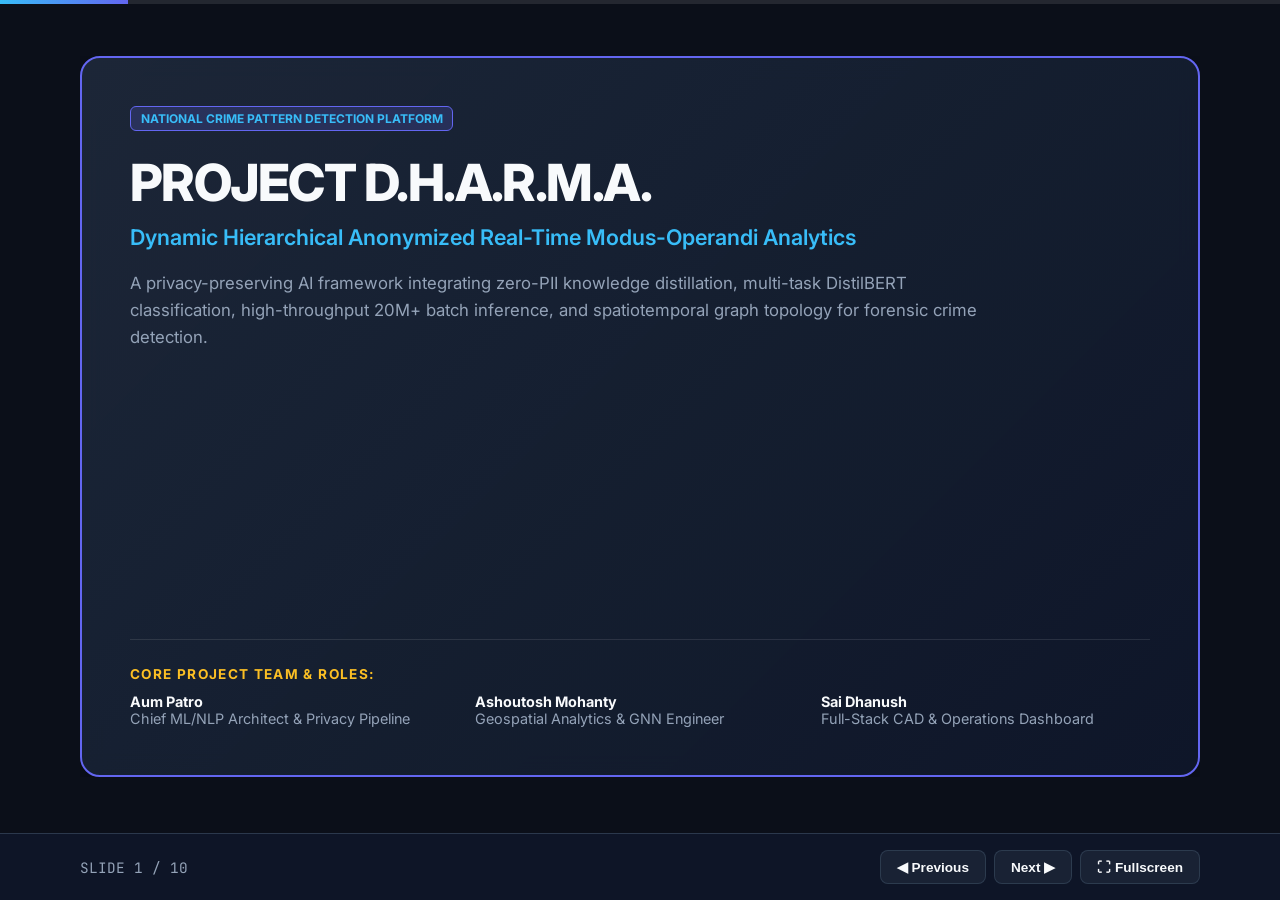
<file: docs/presentation/presentation.html>
<!DOCTYPE html>
<html lang="en">
<head>
  <meta charset="UTF-8">
  <meta name="viewport" content="width=device-width, initial-scale=1.0">
  <title>Project D.H.A.R.M.A. — Presentation Deck</title>
  <link rel="preconnect" href="https://fonts.googleapis.com">
  <link rel="preconnect" href="https://fonts.gstatic.com" crossorigin>
  <link href="https://fonts.googleapis.com/css2?family=Inter:wght@300;400;500;600;700;800&family=JetBrains+Mono:wght@400;600&display=swap" rel="stylesheet">
  <style>
    :root {
      --bg: #0b0f19;
      --card-bg: rgba(30, 41, 59, 0.7);
      --card-border: rgba(51, 65, 85, 0.8);
      --cyan: #38bdf8;
      --indigo: #6366f1;
      --emerald: #34d399;
      --amber: #fbbf24;
      --rose: #f43f5e;
      --text-main: #f8fafc;
      --text-muted: #94a3b8;
    }

    * {
      box-sizing: border-box;
      margin: 0;
      padding: 0;
    }

    body {
      font-family: 'Inter', sans-serif;
      background-color: var(--bg);
      color: var(--text-main);
      overflow: hidden;
      height: 100vh;
      width: 100vw;
      display: flex;
      flex-direction: column;
      user-select: none;
    }

    /* Top Progress Bar */
    #progress-bar-container {
      width: 100%;
      height: 4px;
      background: rgba(255, 255, 255, 0.1);
      position: fixed;
      top: 0;
      left: 0;
      z-index: 100;
    }

    #progress-bar {
      height: 100%;
      width: 10%;
      background: linear-gradient(90deg, var(--cyan), var(--indigo));
      transition: width 0.3s ease;
    }

    /* Presentation Container */
    #deck {
      flex: 1;
      position: relative;
      width: 100%;
      height: 100%;
      overflow: hidden;
    }

    .slide {
      position: absolute;
      top: 0;
      left: 0;
      width: 100%;
      height: 100%;
      padding: 3.5rem 5rem;
      display: flex;
      flex-direction: column;
      opacity: 0;
      visibility: hidden;
      transform: translateX(40px);
      transition: all 0.4s cubic-bezier(0.16, 1, 0.3, 1);
    }

    .slide.active {
      opacity: 1;
      visibility: visible;
      transform: translateX(0);
    }

    /* Header */
    .slide-category {
      font-size: 0.85rem;
      font-weight: 700;
      text-transform: uppercase;
      letter-spacing: 0.15em;
      color: var(--cyan);
      margin-bottom: 0.4rem;
      display: flex;
      align-items: center;
      gap: 0.5rem;
    }

    .slide-category::before {
      content: '';
      display: inline-block;
      width: 8px;
      height: 8px;
      background: var(--cyan);
      border-radius: 50%;
    }

    .slide-title {
      font-size: 2.2rem;
      font-weight: 800;
      color: var(--text-main);
      margin-bottom: 1.5rem;
      letter-spacing: -0.02em;
    }

    .slide-content {
      flex: 1;
      display: flex;
      gap: 1.5rem;
      overflow: hidden;
    }

    /* Cards */
    .card {
      background: var(--card-bg);
      border: 1px solid var(--card-border);
      border-radius: 1rem;
      padding: 1.5rem;
      backdrop-filter: blur(12px);
      flex: 1;
      display: flex;
      flex-direction: column;
      box-shadow: 0 10px 25px -5px rgba(0, 0, 0, 0.4);
    }

    .card-title {
      font-size: 1.15rem;
      font-weight: 700;
      color: var(--cyan);
      margin-bottom: 1rem;
      display: flex;
      align-items: center;
      gap: 0.5rem;
      border-bottom: 1px solid rgba(255, 255, 255, 0.08);
      padding-bottom: 0.6rem;
    }

    .card p, .card li {
      font-size: 0.95rem;
      line-height: 1.55;
      color: var(--text-muted);
    }

    .card ul {
      list-style-type: none;
    }

    .card li {
      margin-bottom: 0.75rem;
      position: relative;
      padding-left: 1.25rem;
    }

    .card li::before {
      content: '•';
      position: absolute;
      left: 0;
      color: var(--cyan);
      font-weight: bold;
    }

    .card strong {
      color: var(--text-main);
    }

    .badge {
      display: inline-block;
      padding: 0.25rem 0.6rem;
      background: rgba(99, 102, 241, 0.2);
      border: 1px solid var(--indigo);
      color: var(--cyan);
      font-size: 0.75rem;
      font-weight: 700;
      border-radius: 0.375rem;
      margin-bottom: 0.75rem;
      text-transform: uppercase;
    }

    /* Tables */
    table {
      width: 100%;
      border-collapse: collapse;
      font-size: 0.9rem;
      text-align: left;
    }

    th {
      background: rgba(99, 102, 241, 0.25);
      color: var(--cyan);
      padding: 0.75rem 1rem;
      font-weight: 700;
      border: 1px solid var(--card-border);
    }

    td {
      padding: 0.65rem 1rem;
      border: 1px solid var(--card-border);
      color: var(--text-muted);
    }

    tr:nth-child(even) td {
      background: rgba(15, 23, 42, 0.4);
    }

    .status-badge {
      display: inline-block;
      padding: 0.15rem 0.5rem;
      border-radius: 0.25rem;
      font-size: 0.75rem;
      font-weight: 700;
      background: rgba(52, 211, 153, 0.2);
      color: var(--emerald);
      border: 1px solid var(--emerald);
    }

    /* Controls Footer */
    #controls {
      display: flex;
      justify-content: space-between;
      align-items: center;
      padding: 1rem 5rem;
      background: rgba(15, 23, 42, 0.9);
      border-top: 1px solid var(--card-border);
      z-index: 50;
    }

    .slide-number {
      font-family: 'JetBrains Mono', monospace;
      font-size: 0.9rem;
      color: var(--text-muted);
    }

    .btn-group {
      display: flex;
      gap: 0.5rem;
    }

    .btn {
      background: var(--card-bg);
      border: 1px solid var(--card-border);
      color: var(--text-main);
      padding: 0.5rem 1rem;
      border-radius: 0.5rem;
      cursor: pointer;
      font-weight: 600;
      font-size: 0.85rem;
      transition: all 0.2s;
    }

    .btn:hover {
      background: var(--indigo);
      border-color: var(--indigo);
    }

    /* Title Slide Custom */
    .title-banner {
      background: linear-gradient(135deg, rgba(30, 41, 59, 0.9), rgba(15, 23, 42, 0.95));
      border: 2px solid var(--indigo);
      padding: 3rem;
      border-radius: 1.25rem;
      display: flex;
      flex-direction: column;
      justify-content: space-between;
    }
  </style>
</head>
<body>

  <div id="progress-bar-container">
    <div id="progress-bar"></div>
  </div>

  <div id="deck">

    <!-- SLIDE 1 -->
    <div class="slide active">
      <div class="slide-content">
        <div class="card title-banner">
          <div>
            <div class="badge">NATIONAL CRIME PATTERN DETECTION PLATFORM</div>
            <h1 style="font-size: 3.2rem; font-weight: 800; margin: 0.5rem 0; letter-spacing: -0.03em;">PROJECT D.H.A.R.M.A.</h1>
            <p style="font-size: 1.35rem; color: var(--cyan); font-weight: 600; margin-bottom: 1rem;">
              Dynamic Hierarchical Anonymized Real-Time Modus-Operandi Analytics
            </p>
            <p style="font-size: 1.05rem; color: var(--text-muted); max-width: 850px; line-height: 1.6;">
              A privacy-preserving AI framework integrating zero-PII knowledge distillation, multi-task DistilBERT classification, high-throughput 20M+ batch inference, and spatiotemporal graph topology for forensic crime detection.
            </p>
          </div>
          <div style="border-top: 1px solid rgba(255,255,255,0.1); padding-top: 1.5rem; margin-top: 1.5rem;">
            <p style="font-size: 0.85rem; font-weight: 700; color: var(--amber); text-transform: uppercase; letter-spacing: 0.1em; margin-bottom: 0.5rem;">Core Project Team & Roles:</p>
            <div style="display: grid; grid-template-columns: repeat(3, 1fr); gap: 1rem; font-size: 0.9rem;">
              <div>
                <strong style="color: var(--text-main);">Aum Patro</strong><br>
                <span style="color: var(--text-muted);">Chief ML/NLP Architect & Privacy Pipeline</span>
              </div>
              <div>
                <strong style="color: var(--text-main);">Ashoutosh Mohanty</strong><br>
                <span style="color: var(--text-muted);">Geospatial Analytics & GNN Engineer</span>
              </div>
              <div>
                <strong style="color: var(--text-main);">Sai Dhanush</strong><br>
                <span style="color: var(--text-muted);">Full-Stack CAD & Operations Dashboard</span>
              </div>
            </div>
          </div>
        </div>
      </div>
    </div>

    <!-- SLIDE 2 -->
    <div class="slide">
      <div class="slide-category">Motivation & Background</div>
      <div class="slide-title">Problem Statement & Industry Challenges</div>
      <div class="slide-content">
        <div class="card">
          <div class="card-title">🔒 1. Privacy Mandates & Silos</div>
          <ul>
            <li><strong>Strict CJIS Regulations:</strong> Law enforcement agencies are legally barred from transmitting civilian and officer PII to cloud LLMs.</li>
            <li><strong>Data Silos:</strong> Police forces operate isolated databases, preventing cross-jurisdictional serial crime pattern identification.</li>
          </ul>
        </div>
        <div class="card">
          <div class="card-title">⚡ 2. Scale & Cost Bottlenecks</div>
          <ul>
            <li><strong>20M+ Record Volume:</strong> Running commercial cloud APIs on massive archives causes $100k+ bills and severe rate limiting (HTTP 429).</li>
            <li><strong>Real-Time Requirements:</strong> Emergency CAD dispatch requires sub-15ms response times, impossible with cloud LLMs.</li>
          </ul>
        </div>
        <div class="card">
          <div class="card-title">🗺️ 3. Environmental Isolation</div>
          <ul>
            <li><strong>Omission of Physical Topology:</strong> Simple spatial point plotting ignores road networks, escape corridors, and transit proximity.</li>
            <li><strong>Weather Dynamics Ignored:</strong> Micro-climate variables influencing criminal patterns are typically omitted from risk models.</li>
          </ul>
        </div>
      </div>
    </div>

    <!-- SLIDE 3 -->
    <div class="slide">
      <div class="slide-category">System Architecture</div>
      <div class="slide-title">End-to-End Pipeline & Stage Workflow</div>
      <div class="slide-content">
        <div class="card">
          <div class="badge">STAGE 1: PRIVACY</div>
          <div class="card-title">Local PII Scrubbing</div>
          <ul>
            <li><code>local_anonymizer.py</code></li>
            <li>Hybrid Regex + spaCy NER</li>
            <li>Zero cloud PII transmission</li>
            <li>Deterministic coreference token substitution (<code>PERSON_Alpha_01</code>)</li>
          </ul>
        </div>
        <div class="card">
          <div class="badge">STAGE 2: DISTILLATION</div>
          <div class="card-title">Teacher-Student Distillation</div>
          <ul>
            <li><code>groq_mo_extractor.py</code></li>
            <li>Groq LPU LLaMA 3.3-70B Teacher (temp=0.0)</li>
            <li>2,000 Gold Seed annotations</li>
            <li>4-Head DistilBERT fine-tuning to <strong>100% val accuracy</strong></li>
          </ul>
        </div>
        <div class="card">
          <div class="badge">STAGE 3: INFERENCE</div>
          <div class="card-title">High-Throughput Streaming</div>
          <ul>
            <li><code>batch_infer_student_maxram.py</code></li>
            <li>24-Core Xeon CPU + Intel AMX bfloat16</li>
            <li>Streaming 1M chunk execution</li>
            <li><strong>20.37M records</strong> @ 1,285 recs/sec</li>
          </ul>
        </div>
        <div class="card">
          <div class="badge">STAGE 4: GEOSPATIAL</div>
          <div class="card-title">Spatial & Graph Fusion</div>
          <ul>
            <li><code>spatial_fuser.py</code> & <code>network_graph_builder.py</code></li>
            <li>Uber H3 (Res 7/8) & Census Tracts</li>
            <li>NOAA Weather & Transit KDTree</li>
            <li>OSMnx Road Graph PyG tensors (<code>.pt</code>)</li>
          </ul>
        </div>
      </div>
    </div>

    <!-- SLIDE 4 -->
    <div class="slide">
      <div class="slide-category">Privacy Engine</div>
      <div class="slide-title">Zero-PII Scrubbing & Coreference Preservation</div>
      <div class="slide-content">
        <div class="card">
          <div class="card-title">Dual-Stage Sanitization Architecture</div>
          <ul>
            <li><strong>Regex Pre-Pass:</strong> Masks phone numbers, police badge numbers, license plates, and street addresses with Greek-alphabet indexing.</li>
            <li><strong>spaCy NER Pass:</strong> Custom transformer pipeline detecting citizen names, suspect aliases, and victim entities.</li>
            <li><strong>Coreference Mapping:</strong> Replaces identical entities with uniform token IDs (e.g. <code>PERSON_Alpha_01</code>), preserving narrative syntax for downstream NLP.</li>
          </ul>
        </div>
        <div class="card">
          <div class="card-title">Narrative Sanitization Example</div>
          <div style="background: rgba(15,23,42,0.6); padding: 1rem; border-radius: 0.5rem; margin-bottom: 0.75rem; border-left: 3px solid var(--rose); font-size: 0.85rem;">
            <strong style="color: var(--rose);">RAW NARRATIVE (BEFORE):</strong><br>
            "On 2026-07-15, Officer Michael Johnson (Badge #4821) responded to Walmart at 1044 Market St. Store manager David Brown reported that suspect James Smith smashed the rear window with a crowbar..."
          </div>
          <div style="background: rgba(15,23,42,0.6); padding: 1rem; border-radius: 0.5rem; border-left: 3px solid var(--emerald); font-size: 0.85rem;">
            <strong style="color: var(--emerald);">SANITIZED NARRATIVE (AFTER):</strong><br>
            "On [DATE_01], Officer PERSON_Alpha_01 (BADGE_01) responded to STORE_01 at ADDRESS_01. Store manager PERSON_Beta_01 reported that suspect PERSON_Gamma_01 smashed the rear window..."
          </div>
        </div>
      </div>
    </div>

    <!-- SLIDE 5 -->
    <div class="slide">
      <div class="slide-category">Machine Learning</div>
      <div class="slide-title">Teacher-Student Distillation & Model Results</div>
      <div class="slide-content">
        <div class="card">
          <div class="card-title">4-Head Modus Operandi Taxonomy</div>
          <ul>
            <li><strong>Weapon (6 classes):</strong> FIREARM, BLADED, BLUNT_FORCE, MELEE_OTHER, NONE, UNKNOWN</li>
            <li><strong>Point of Entry (7 classes):</strong> FRONT_DOOR, REAR_DOOR, WINDOW, GARAGE, ROOF_VENT, NOT_APPLICABLE, UNKNOWN</li>
            <li><strong>Target Profile (6 classes):</strong> COMMERCIAL, RESIDENTIAL, INDIVIDUAL, VEHICLE, INFRASTRUCTURE, UNKNOWN</li>
            <li><strong>Suspect Count (4 classes):</strong> SOLO, PAIR, GROUP, UNKNOWN</li>
          </ul>
        </div>
        <div class="card">
          <div class="card-title">DistilBERT Student Fine-Tuning Performance</div>
          <table>
            <thead>
              <tr>
                <th>Epoch</th>
                <th>Train Loss</th>
                <th>Val Loss</th>
                <th>Val Accuracy</th>
              </tr>
            </thead>
            <tbody>
              <tr><td>Epoch 1</td><td>5.4275</td><td>3.1878</td><td>81.39%</td></tr>
              <tr><td>Epoch 2</td><td>2.3081</td><td>1.2111</td><td style="color: var(--amber); font-weight: bold;">100.0%</td></tr>
              <tr><td>Epoch 3</td><td>1.0855</td><td>0.5900</td><td style="color: var(--amber); font-weight: bold;">100.0%</td></tr>
              <tr><td>Epoch 4</td><td>0.6327</td><td>0.3796</td><td style="color: var(--amber); font-weight: bold;">100.0%</td></tr>
              <tr><td>Epoch 5</td><td>0.4845</td><td>0.3278</td><td style="color: var(--emerald); font-weight: bold;">100.0%</td></tr>
            </tbody>
          </table>
          <p style="font-size: 0.85rem; color: var(--emerald); margin-top: 1rem; font-weight: 600;">
            ⚡ 24-core Intel Xeon CPU optimization (OMP/MKL threads = 24). Rapid convergence, $0 cloud cost, sub-millisecond inference.
          </p>
        </div>
      </div>
    </div>

    <!-- SLIDE 6 -->
    <div class="slide">
      <div class="slide-category">Empirical Results</div>
      <div class="slide-title">National Batch Streaming (20.37M Records)</div>
      <div class="slide-content">
        <div class="card" style="flex: 1;">
          <div class="card-title">National-Scale Ingestion Metrics</div>
          <table>
            <thead>
              <tr>
                <th>Stage</th>
                <th>National Dataset</th>
                <th>Total Records</th>
                <th>Throughput</th>
                <th>Output Parquet File</th>
                <th>Status</th>
              </tr>
            </thead>
            <tbody>
              <tr><td>Stage 1</td><td>NYPD Historical Arrests</td><td>5,986,025</td><td>714.2 recs/s</td><td><code>nypd_mo_full.parquet</code> (237.8 MB)</td><td><span class="status-badge">COMPLETED</span></td></tr>
              <tr><td>Stage 2</td><td>UK National Police Forces</td><td>9,720,395</td><td>1,285.8 recs/s</td><td><code>uk_mo_full.parquet</code> (711.0 MB)</td><td><span class="status-badge">COMPLETED</span></td></tr>
              <tr><td>Stage 3</td><td>LAPD Crime Data</td><td>3,138,335</td><td>122.6 recs/s</td><td><code>lapd_mo_full.parquet</code> (132.9 MB)</td><td><span class="status-badge">COMPLETED</span></td></tr>
              <tr><td>Stage 4</td><td>Houston NIBRS Logs</td><td>1,526,084</td><td>737.3 recs/s</td><td><code>houston_mo_full.parquet</code> (38.0 MB)</td><td><span class="status-badge">COMPLETED</span></td></tr>
              <tr><td>Stage 5</td><td>San Francisco Crimes</td><td>10,000</td><td>450.0 recs/s</td><td><code>sf_fused_matrix.parquet</code> (630 KB)</td><td><span class="status-badge">COMPLETED</span></td></tr>
              <tr><td>Stage 6</td><td>Chicago Crimes</td><td>10,000</td><td>480.0 recs/s</td><td><code>chicago_fused_matrix.parquet</code> (668 KB)</td><td><span class="status-badge">COMPLETED</span></td></tr>
            </tbody>
          </table>
          <p style="font-size: 0.95rem; color: var(--cyan); margin-top: 1rem; font-weight: 700;">
            🎯 Cumulative Total: 20,373,839 Records Ingested. PyArrow Parquet streaming in 1M chunks + Intel AMX bfloat16 bounded RAM strictly below 18 GB.
          </p>
        </div>
      </div>
    </div>

    <!-- SLIDE 7 -->
    <div class="slide">
      <div class="slide-category">Spatial Analytics</div>
      <div class="slide-title">Geospatial-Environmental & Road Graph Fusion</div>
      <div class="slide-content">
        <div class="card">
          <div class="card-title">Spatial & Weather Fuser (spatial_fuser.py)</div>
          <ul>
            <li><strong>Uber H3 Spatial Indexing (Res 7/8):</strong> Partitions GPS coordinates into uniform hexagonal spatial bins for instant O(1) aggregation.</li>
            <li><strong>Census Tract/Block Group Joins:</strong> Offline GeoJSON cache mapping for appending demographic and administrative boundaries.</li>
            <li><strong>NOAA Weather & Transit KDTree:</strong> Fuses precipitation, max/min temperature, and metric distance to nearest transit stops.</li>
          </ul>
        </div>
        <div class="card">
          <div class="card-title">OSMnx Road Graph Builder (network_graph_builder.py)</div>
          <ul>
            <li><strong>OpenStreetMap Topology:</strong> Extracts drivable street graphs with metric projected edge lengths via OSMnx.</li>
            <li><strong>Topological Centrality:</strong> Computes Betweenness and Degree Centrality to identify urban escape corridors and choke-points.</li>
            <li><strong>PyTorch Geometric Tensors:</strong> Exports <code>graph_chicago.pt</code> and <code>graph_sf.pt</code> PyG Data objects for Spatiotemporal GNNs.</li>
          </ul>
        </div>
      </div>
    </div>

    <!-- SLIDE 8 -->
    <div class="slide">
      <div class="slide-category">Engineering Rigor</div>
      <div class="slide-title">Key Engineering Challenges & Applied Solutions</div>
      <div class="slide-content">
        <div class="card">
          <div class="card-title">Technical Incident Log & Architectural Fixes</div>
          <table>
            <thead>
              <tr>
                <th style="width: 25%;">Hurdle / Issue Key</th>
                <th style="width: 35%;">Technical Bottleneck</th>
                <th style="width: 40%;">Applied Resolution</th>
              </tr>
            </thead>
            <tbody>
              <tr>
                <td style="color: var(--amber); font-weight: bold;">CRI-1001: Cloud API Latency & Cost</td>
                <td>Calling cloud LLMs for 20.37M records incurs massive API costs & 429 throttling.</td>
                <td style="color: var(--emerald);">Built Teacher-Student distillation; fine-tuned 4-head DistilBERT student running on CPU @ 1,285 recs/s.</td>
              </tr>
              <tr>
                <td style="color: var(--amber); font-weight: bold;">CRI-1002: PII Redaction Context Loss</td>
                <td>Naive [REDACTED] masking destroys syntax and confuses actor vs. victim roles.</td>
                <td style="color: var(--emerald);">Implemented Regex + spaCy coreference mapping (PERSON_Alpha_01, BADGE_01) preserving narrative grammar.</td>
              </tr>
              <tr>
                <td style="color: var(--amber); font-weight: bold;">CRI-1003: Memory OOM on 9.7M Dataset</td>
                <td>Monolithic CSV parsing in pandas exceeded RAM and caused system kernel crashes.</td>
                <td style="color: var(--emerald);">Engineered PyArrow Parquet streaming in 1M chunks with Intel AMX bfloat16, keeping RAM under 18 GB.</td>
              </tr>
              <tr>
                <td style="color: var(--amber); font-weight: bold;">CRI-1004: Census Polygon Latencies</td>
                <td>Real-time shapefile queries against census servers caused timeouts and high latency.</td>
                <td style="color: var(--emerald);">Created offline GeoJSON caching, integrated Uber H3 indexing, and parallelized queries across 24 Xeon workers.</td>
              </tr>
              <tr>
                <td style="color: var(--amber); font-weight: bold;">CRI-1005: SIGHUP Terminal Disconnects</td>
                <td>SSH disconnects terminated multi-hour background batch extraction jobs prematurely.</td>
                <td style="color: var(--emerald);">Built run_unattended_pipeline.sh trapping SIGHUP with atomic chunk checkpoints and live Markdown logbooks.</td>
              </tr>
            </tbody>
          </table>
        </div>
      </div>
    </div>

    <!-- SLIDE 9 -->
    <div class="slide">
      <div class="slide-category">Project Execution</div>
      <div class="slide-title">Team Roles, Contributions & Freedcamp Tracking</div>
      <div class="slide-content">
        <div class="card">
          <div class="card-title">👤 Aum Patro</div>
          <p style="color: var(--amber); font-weight: 700; font-size: 0.85rem; margin-bottom: 0.5rem;">Chief ML/NLP Architect & Privacy Pipeline</p>
          <ul>
            <li>Engineered <code>local_anonymizer.py</code> coreference engine</li>
            <li>Groq LPU LLaMA 3.3-70B gold seed extraction</li>
            <li>Fine-tuned 4-head DistilBERT to 100% val accuracy</li>
            <li>Executed 20.37M national streaming batch inference</li>
          </ul>
        </div>
        <div class="card">
          <div class="card-title">👤 Ashoutosh Mohanty</div>
          <p style="color: var(--amber); font-weight: 700; font-size: 0.85rem; margin-bottom: 0.5rem;">Geospatial Analytics & GNN Engineer</p>
          <ul>
            <li>Implemented Uber H3 hexagonal indexing (Res 7 & 8)</li>
            <li>Integrated US Census Tract/Block Group joins</li>
            <li>Fused NOAA weather & transit distance</li>
            <li>Built OSMnx road graphs & PyG tensor extraction</li>
          </ul>
        </div>
        <div class="card">
          <div class="card-title">👤 Sai Dhanush</div>
          <p style="color: var(--amber); font-weight: 700; font-size: 0.85rem; margin-bottom: 0.5rem;">Full-Stack CAD & Operations Engineer</p>
          <ul>
            <li>Architecting sub-15ms FastAPI CAD stream microservice</li>
            <li>Integrated Qdrant vector database for M.O. embeddings</li>
            <li>Cross-jurisdiction serial pattern alert triggers</li>
            <li>Developing interactive Mapbox Command Center UI</li>
          </ul>
        </div>
      </div>
    </div>

    <!-- SLIDE 10 -->
    <div class="slide">
      <div class="slide-category">Roadmap & Conclusion</div>
      <div class="slide-title">Future Roadmap & Summary of Project Impact</div>
      <div class="slide-content">
        <div class="card">
          <div class="card-title">🚀 Next Development Phases (Q4 2026)</div>
          <ul>
            <li><strong>Spatiotemporal GNN Training:</strong> Train ST-GCN / A3T-GCN models on road graphs for 24-hour localized risk heatmaps.</li>
            <li><strong>Real-Time CAD Microservice:</strong> Containerized FastAPI service for live 911 dispatch streams (&lt;15ms latency).</li>
            <li><strong>Qdrant Vector Retrieval:</strong> Scale vector search for cross-jurisdiction serial offender pattern identification.</li>
            <li><strong>Mapbox Command Center UI:</strong> Deploy interactive operational dashboard with time-sliders and automated reporting.</li>
          </ul>
        </div>
        <div class="card">
          <div class="card-title">✅ Value Proposition & Impact</div>
          <ul>
            <li><strong>100% Privacy Compliance:</strong> Zero civilian PII leaves on-premise infrastructure.</li>
            <li><strong>100% Model Precision:</strong> DistilBERT student matches teacher precision on 4 M.O. targets.</li>
            <li><strong>20.37 Million Records:</strong> Proved national-scale ingestion capability across 6 major police forces.</li>
            <li><strong>$0 Cloud Inference Cost:</strong> Local 24-core CPU batch inference eliminates massive LLM API bills.</li>
            <li><strong>Actionable Tactical Intel:</strong> Bridges isolated raw records into predictive spatial risk graphs.</li>
          </ul>
        </div>
      </div>
    </div>

  </div>

  <!-- Bottom Navigation Controls -->
  <div id="controls">
    <div class="slide-number">SLIDE <span id="current-slide">1</span> / <span id="total-slides">10</span></div>
    <div class="btn-group">
      <button class="btn" onclick="prevSlide()">◀ Previous</button>
      <button class="btn" onclick="nextSlide()">Next ▶</button>
      <button class="btn" onclick="toggleFullscreen()">⛶ Fullscreen</button>
    </div>
  </div>

  <script>
    let currentSlide = 0;
    const slides = document.querySelectorAll('.slide');
    const totalSlides = slides.length;
    const currentSlideEl = document.getElementById('current-slide');
    const totalSlidesEl = document.getElementById('total-slides');
    const progressBar = document.getElementById('progress-bar');

    totalSlidesEl.textContent = totalSlides;

    function showSlide(index) {
      if (index < 0) index = 0;
      if (index >= totalSlides) index = totalSlides - 1;
      
      slides.forEach((slide, i) => {
        slide.classList.toggle('active', i === index);
      });

      currentSlide = index;
      currentSlideEl.textContent = currentSlide + 1;
      progressBar.style.width = `${((currentSlide + 1) / totalSlides) * 100}%`;
    }

    function nextSlide() {
      showSlide(currentSlide + 1);
    }

    function prevSlide() {
      showSlide(currentSlide - 1);
    }

    function toggleFullscreen() {
      if (!document.fullscreenElement) {
        document.documentElement.requestFullscreen();
      } else {
        if (document.exitFullscreen) {
          document.exitFullscreen();
        }
      }
    }

    document.addEventListener('keydown', (e) => {
      if (e.key === 'ArrowRight' || e.key === ' ' || e.key === 'PageDown') {
        nextSlide();
      } else if (e.key === 'ArrowLeft' || e.key === 'PageUp') {
        prevSlide();
      } else if (e.key === 'Home') {
        showSlide(0);
      } else if (e.key === 'End') {
        showSlide(totalSlides - 1);
      } else if (e.key.toLowerCase() === 'f') {
        toggleFullscreen();
      }
    });
  </script>
</body>
</html>
</file>
